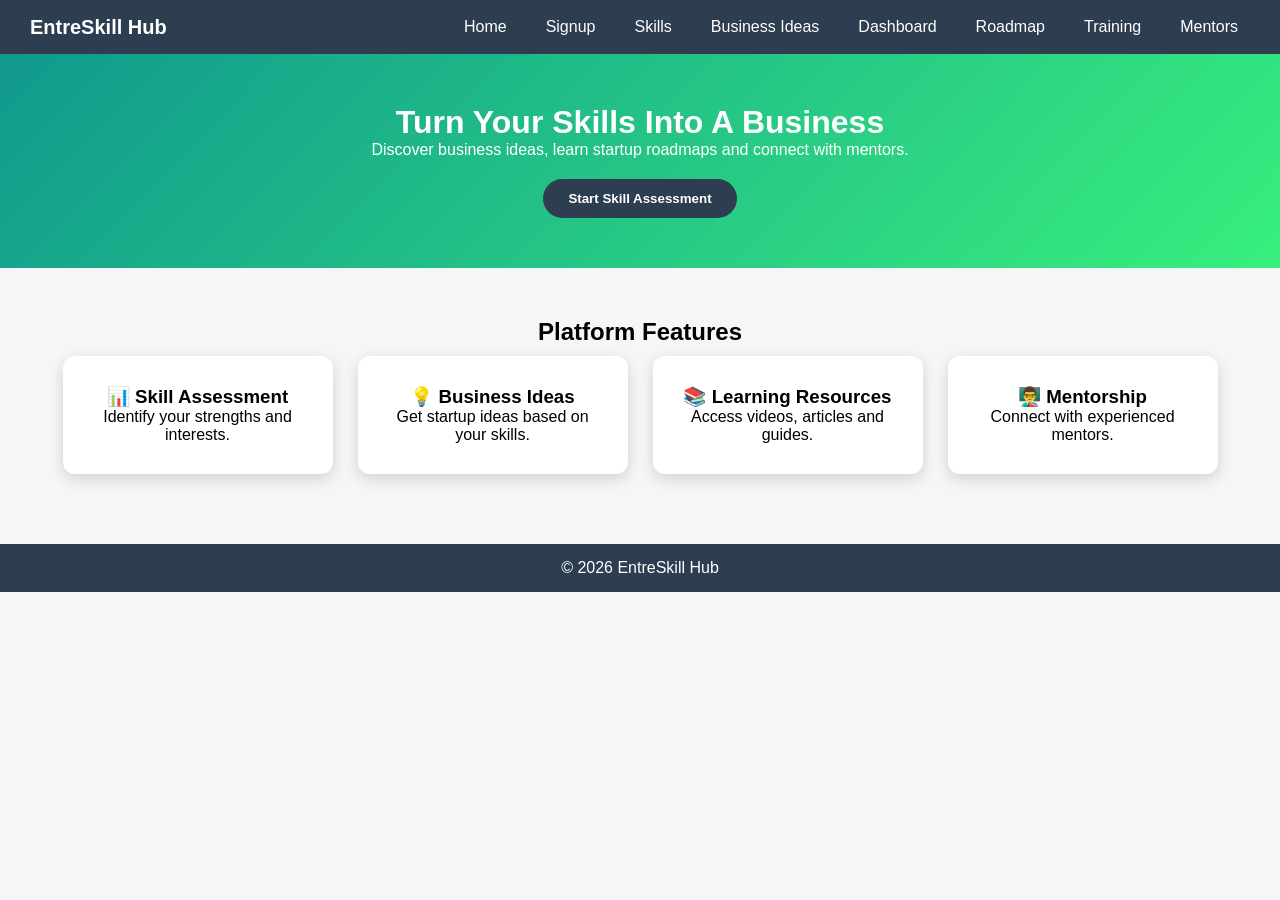
<file: index.html>
<!DOCTYPE html>
<html>
<head>
  <title>EntreSkill Hub</title>
  <meta name="viewport" content="width=device-width, initial-scale=1.0">
  <link rel="stylesheet" href="style.css">
</head>
<body>

<!-- Navbar -->
<nav>
  <div class="logo">EntreSkill Hub</div>
  <div class="menu">
    <a href="index.html">Home</a>
    <a href="signup.html">Signup</a>
    <a href="skills.html">Skills</a>
    <a href="business-ideas.html">Business Ideas</a>
    <a href="dashboard.html">Dashboard</a>
    <a href="roadmap.html">Roadmap</a>
    <a href="training.html">Training</a>
     <a href="mentors.html">Mentors</a>
  </div>
</nav>

<!-- Hero Section -->
<header>
  <h1>Turn Your Skills Into A Business</h1>
  <p>Discover business ideas, learn startup roadmaps and connect with mentors.</p>
  <button class="start-btn" onclick="location.href='signup.html'">Start Skill Assessment</button>
</header>

<!-- Features Section -->
<section class="features">
  <h2>Platform Features</h2>
  <div class="feature-box">
    <div class="card">
      <h3>📊 Skill Assessment</h3>
      <p>Identify your strengths and interests.</p>
    </div>
    <div class="card">
      <h3>💡 Business Ideas</h3>
      <p>Get startup ideas based on your skills.</p>
    </div>
    <div class="card">
      <h3>📚 Learning Resources</h3>
      <p>Access videos, articles and guides.</p>
    </div>
    <div class="card">
      <h3>👨‍🏫 Mentorship</h3>
      <p>Connect with experienced mentors.</p>
    </div>
  </div>
</section>


<footer>
  <p>© 2026 EntreSkill Hub</p>
</footer>

<script src="script.js"></script>
</body>
</html>
</file>
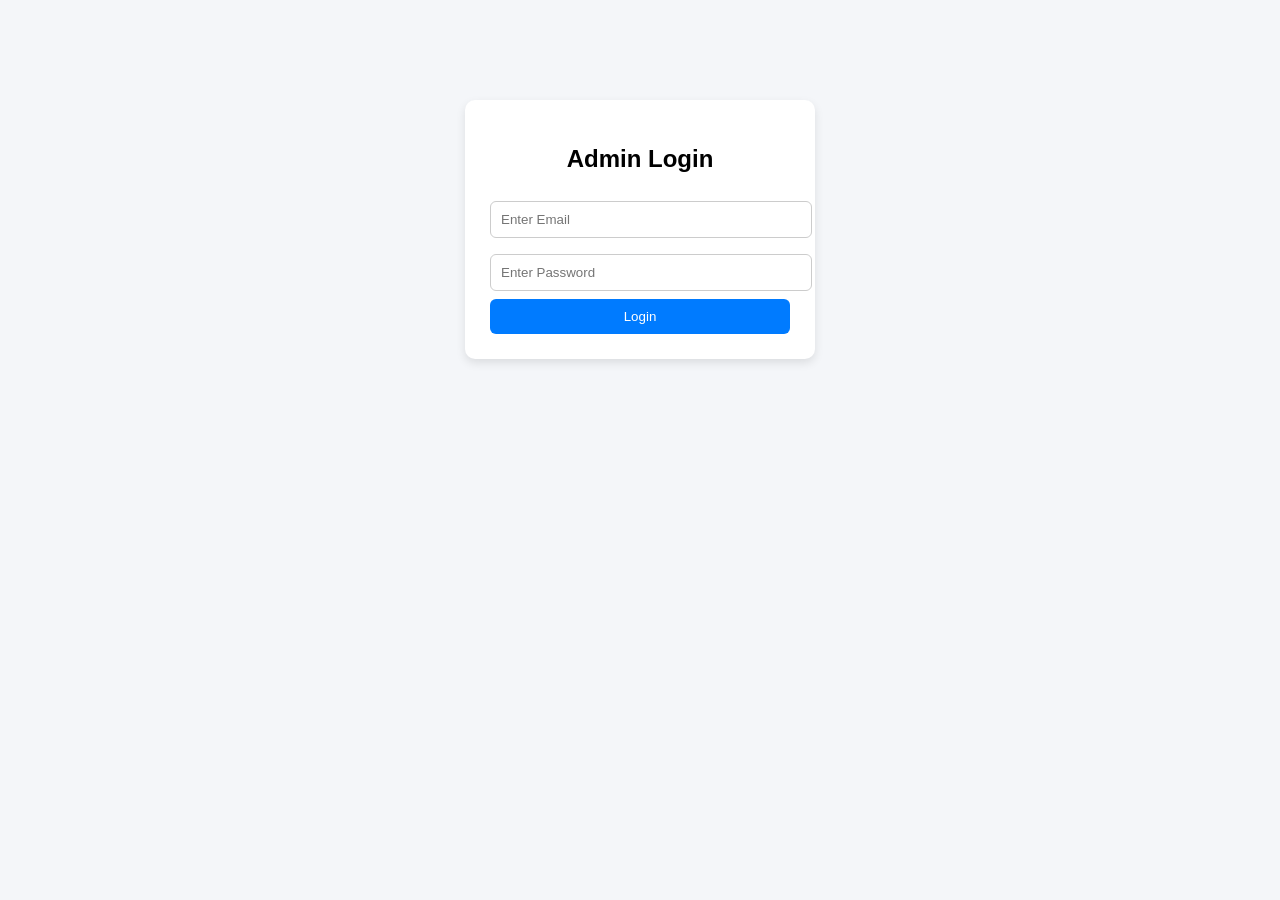
<file: admin.html>
<!DOCTYPE html>
<html>
<head>
<title>Admin Panel</title>
<link rel="stylesheet" href="admin.css">
</head>
<body>

<h1>Admin Panel</h1>

<div class="admin-buttons">
  <button onclick="showSection('users')">Users</button>
  <button onclick="showSection('mentors')">Mentors</button>
  <button onclick="showSection('stats')">Stats</button>
</div>

<!-- USERS -->
<div id="users" class="admin-section">
  <h2>Users</h2>
  <select id="selectUser"></select>
  <button onclick="showUserProgress()">View Progress</button>
  <div id="userTrainingContent"></div>
</div>

<!-- MENTORS -->
<div id="mentors" class="admin-section" style="display:none;">
  <h2>Mentors</h2>

  <input id="mentorName" placeholder="Name">
  <input id="mentorSkill" placeholder="Skill">
  <input id="mentorExp" placeholder="Experience">
  <input id="mentorImage" placeholder="Image URL">

  <button onclick="addMentor()">Add Mentor</button>

  <div id="adminMentorList"></div>
</div>

<!-- STATS -->
<div id="stats" class="admin-section" style="display:none;">
  <h2>Platform Stats</h2>
  <p id="totalUsers"></p>
  <p id="totalMentors"></p>
</div>

<button onclick="logoutAdmin()">Logout</button>

<script src="admin.js"></script>
</body>
</html>
</file>
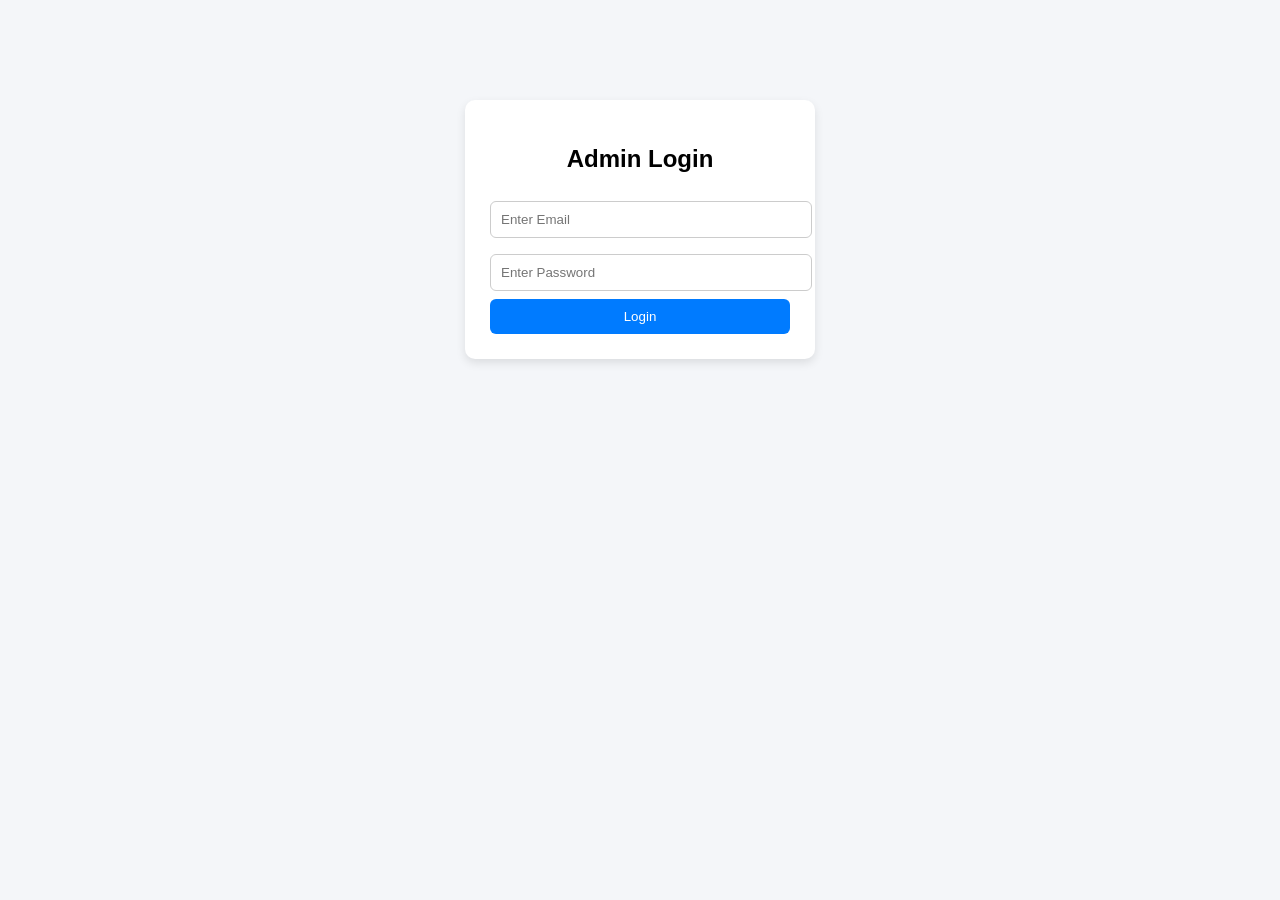
<file: adminLogin.html>
<!DOCTYPE html>
<html lang="en">
<head>
<meta charset="UTF-8">
<meta name="viewport" content="width=device-width, initial-scale=1.0">
<title>Admin Login</title>
<link rel="stylesheet" href="admin.css">
</head>
<body>

<div class="login-box">
  <h2>Admin Login</h2>
  <input type="email" id="adminEmail" placeholder="Enter Email">
  <input type="password" id="adminPass" placeholder="Enter Password">
  <button onclick="adminLogin()">Login</button>
</div>

<script src="admin.js"></script>
</body>
</html>
</file>
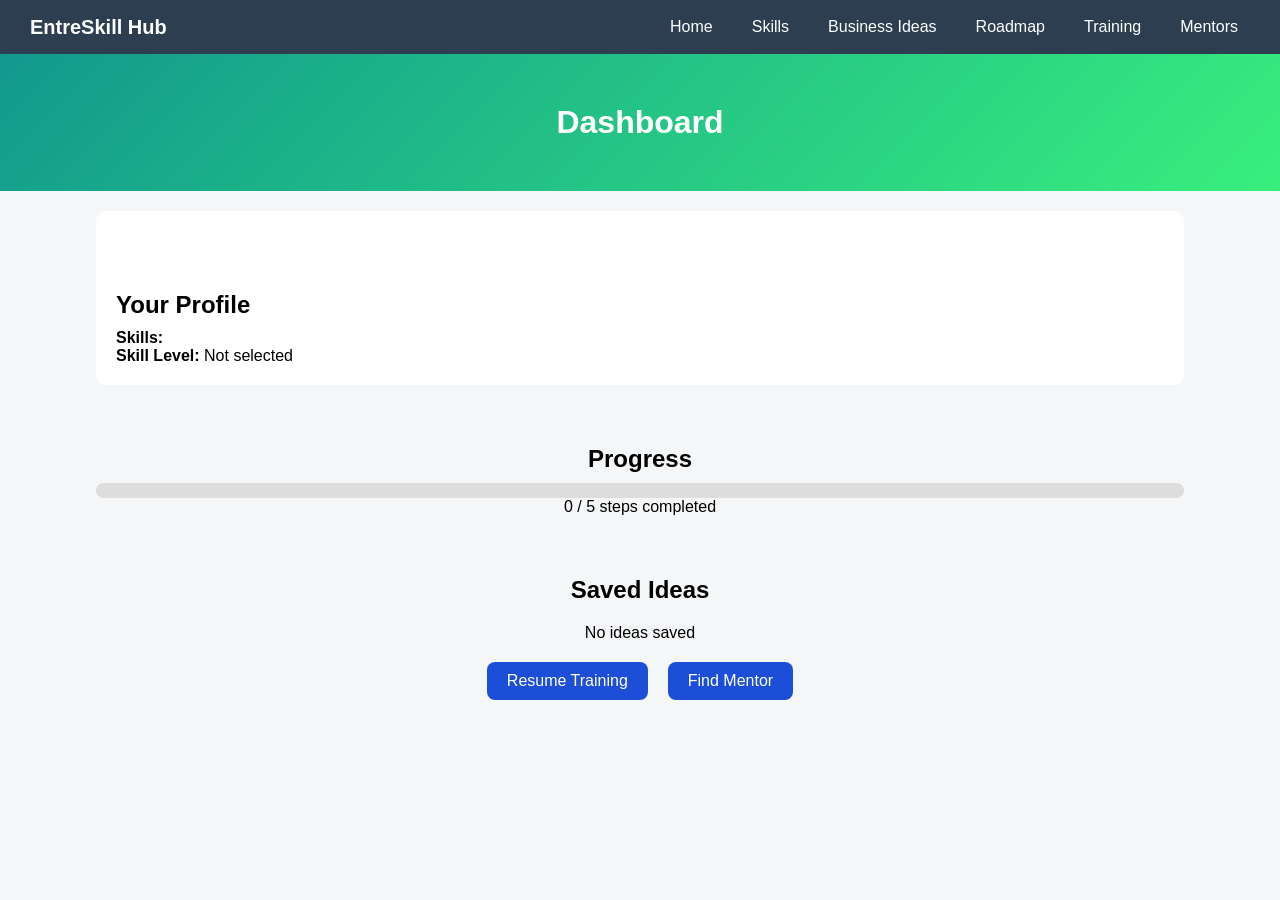
<file: dashboard.html>
<!DOCTYPE html>
<html lang="en">
<head>
<meta charset="UTF-8">
<meta name="viewport" content="width=device-width, initial-scale=1.0">
<title>Dashboard - EntreSkill Hub</title>
<link rel="stylesheet" href="style.css">
</head>
<body>

<nav>
  <div class="logo">EntreSkill Hub</div>
  <div class="menu">
    <a href="index.html">Home</a>
    <a href="skills.html">Skills</a>
    <a href="business-ideas.html">Business Ideas</a>
    <a href="roadmap.html">Roadmap</a>
    <a href="training.html">Training</a>
    <a href="mentors.html">Mentors</a>
  </div>
</nav>

<header>
  <h1>Dashboard</h1>
</header>

<div class="dashboard-section">

  <div class="profile-card">
    <h2>Your Profile</h2>
    <p><strong>Skills:</strong> <span id="userSkills"></span></p>
    <p><strong>Skill Level:</strong> <span id="userLevel"></span></p>
  </div>

  <div>
    <h2>Progress</h2>
    <div class="progress-container">
      <div class="progress-bar" id="dashboardProgress"></div>
    </div>
    <p id="progressText"></p>
  </div>

  <div>
    <h2>Saved Ideas</h2>
    <div class="ideas-grid" id="bookmarkedGrid"></div>
  </div>

   <!-- ✅ Dashboard Buttons -->
  <div class="dashboard-buttons">
    <button id="resumeTrainingBtn">Resume Training</button>
    <button id="mentorBtn">Find Mentor</button>
  </div>

</div>

<script src="script.js"></script>
</body>
</html>
</file>
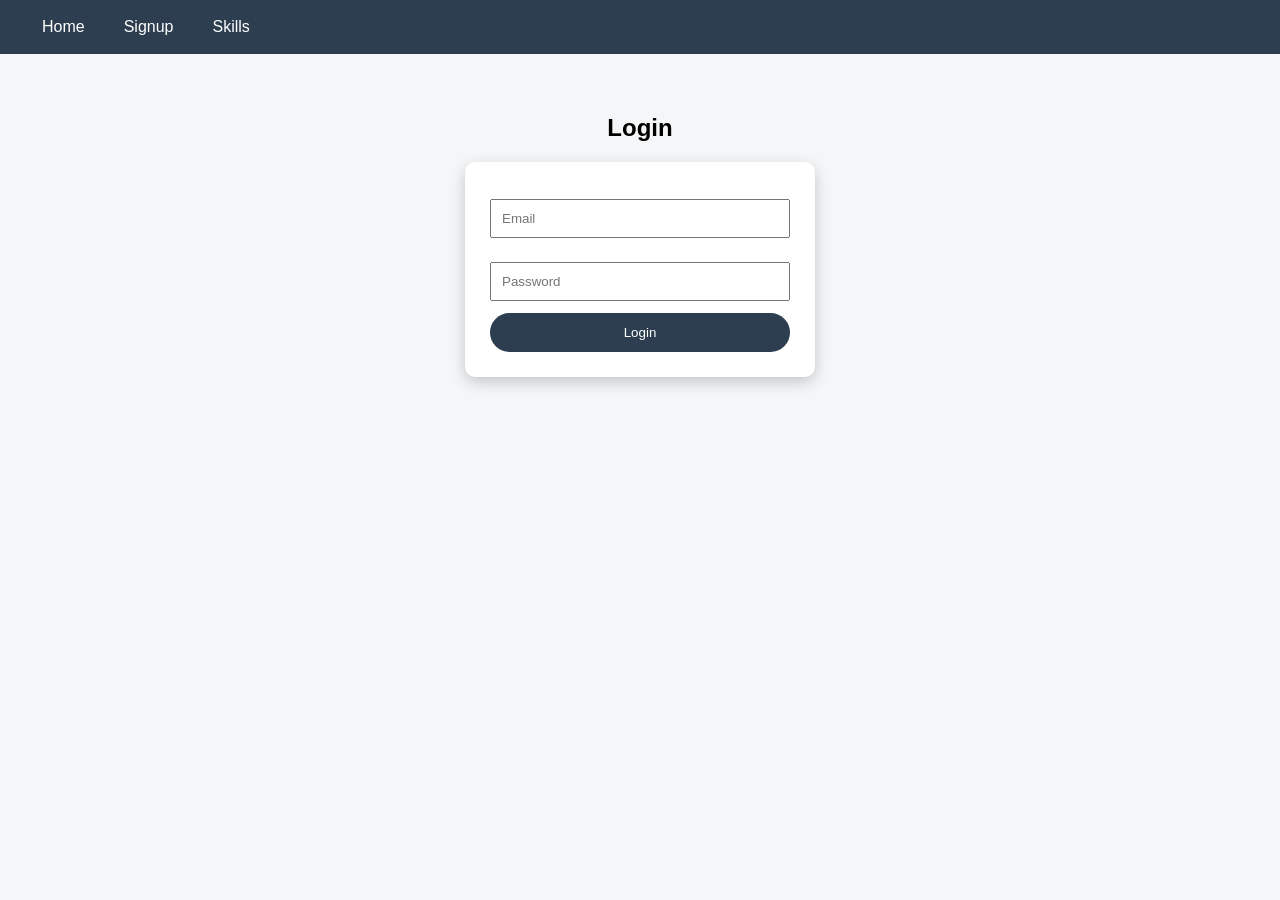
<file: login.html>
<!DOCTYPE html>
<html>
<head>
  <title>Login</title>
  <meta name="viewport" content="width=device-width, initial-scale=1.0">
  <link rel="stylesheet" href="style.css">
</head>

<body>

<!-- Navbar -->
<nav>
   <div class="menu">
    <a href="index.html">Home</a>
    <a href="signup.html">Signup</a>
    <a href="skills.html">Skills</a>
  </div>
</nav>
<h2>Login</h2>

<div class="form-container">
  <form id="loginForm">
    <input type="email" id="loginEmail" placeholder="Email" required>
    <input type="password" id="loginPassword" placeholder="Password" required>

    <button type="submit">Login</button>
  </form>
</div>

<script src="script.js"></script>

</body>
</html>
</file>
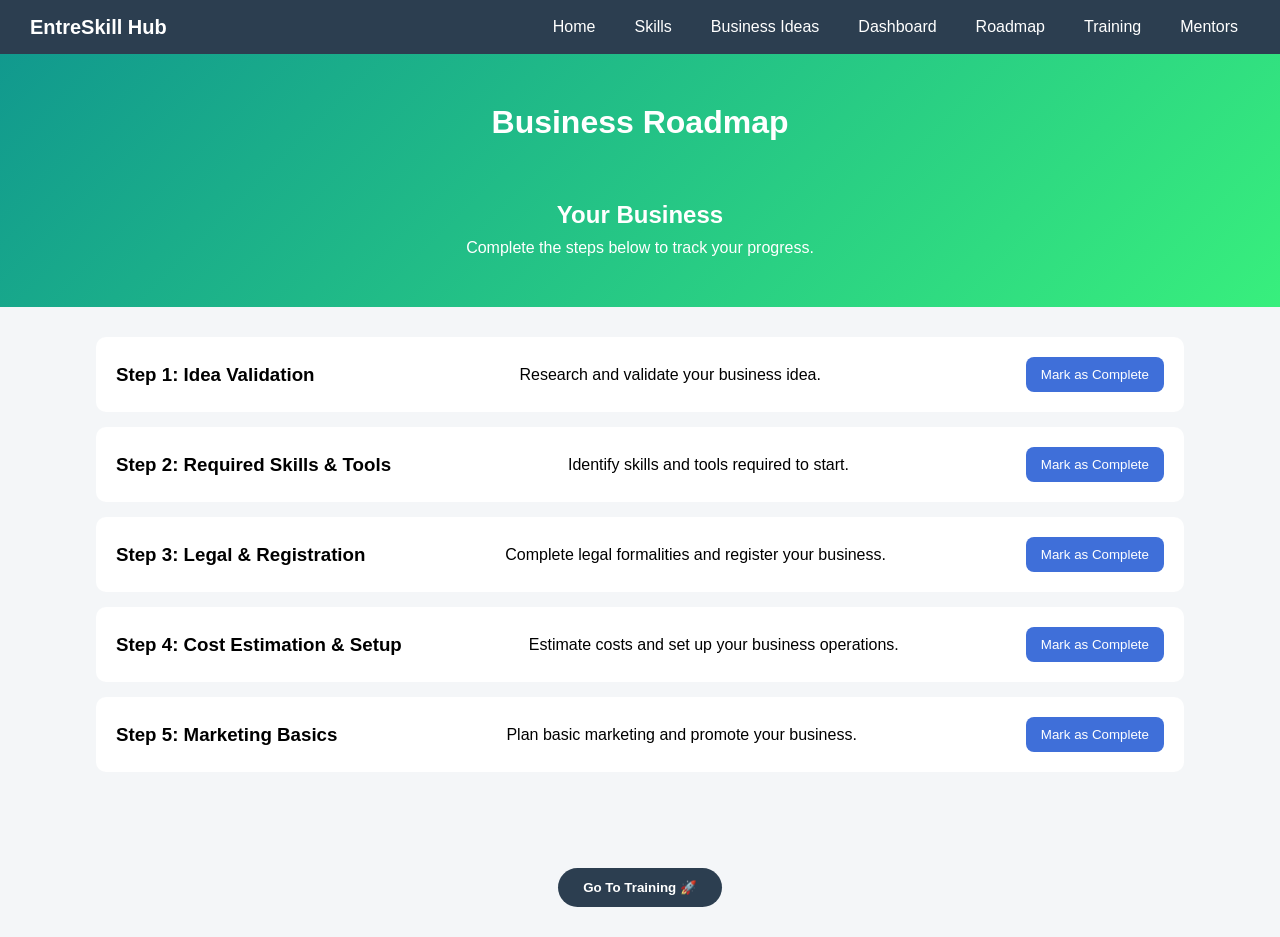
<file: roadmap.html>
<!DOCTYPE html>
<html lang="en">
<head>
<meta charset="UTF-8">
<meta name="viewport" content="width=device-width, initial-scale=1.0">
<title>Roadmap - EntreSkill Hub</title>
<link rel="stylesheet" href="style.css">
</head>
<body>

<nav>
  <div class="logo">EntreSkill Hub</div>
  <div class="menu">
    <a href="index.html">Home</a>
    <a href="skills.html">Skills</a>
    <a href="business-ideas.html">Business Ideas</a>
    <a href="dashboard.html">Dashboard</a>
    <a href="roadmap.html">Roadmap</a>
    <a href="training.html">Training</a>
    <a href="mentors.html">Mentors</a>
  </div>
</nav>

<header>
  <h1>Business Roadmap</h1>
  <h2 id="businessName">Your Business</h2>
  <p>Complete the steps below to track your progress.</p>
</header>

<div class="roadmap-container">
  
  <div class="roadmap-step">
    <h3>Step 1: Idea Validation</h3>
    <p>Research and validate your business idea.</p>
    <button class="complete-btn">Mark as Complete</button>
  </div>

  <div class="roadmap-step">
    <h3>Step 2: Required Skills & Tools</h3>
    <p>Identify skills and tools required to start.</p>
    <button class="complete-btn">Mark as Complete</button>
  </div>

  <div class="roadmap-step">
    <h3>Step 3: Legal & Registration</h3>
    <p>Complete legal formalities and register your business.</p>
    <button class="complete-btn">Mark as Complete</button>
  </div>

  <div class="roadmap-step">
    <h3>Step 4: Cost Estimation & Setup</h3>
    <p>Estimate costs and set up your business operations.</p>
    <button class="complete-btn">Mark as Complete</button>
  </div>

  <div class="roadmap-step">
    <h3>Step 5: Marketing Basics</h3>
    <p>Plan basic marketing and promote your business.</p>
    <button class="complete-btn">Mark as Complete</button>
  </div>

</div>
<br><br>
<button class="training-btn" onclick="goToTraining()">
  Go To Training 🚀
</button>
<script src="script.js"></script>
</body>
</html>
</file>
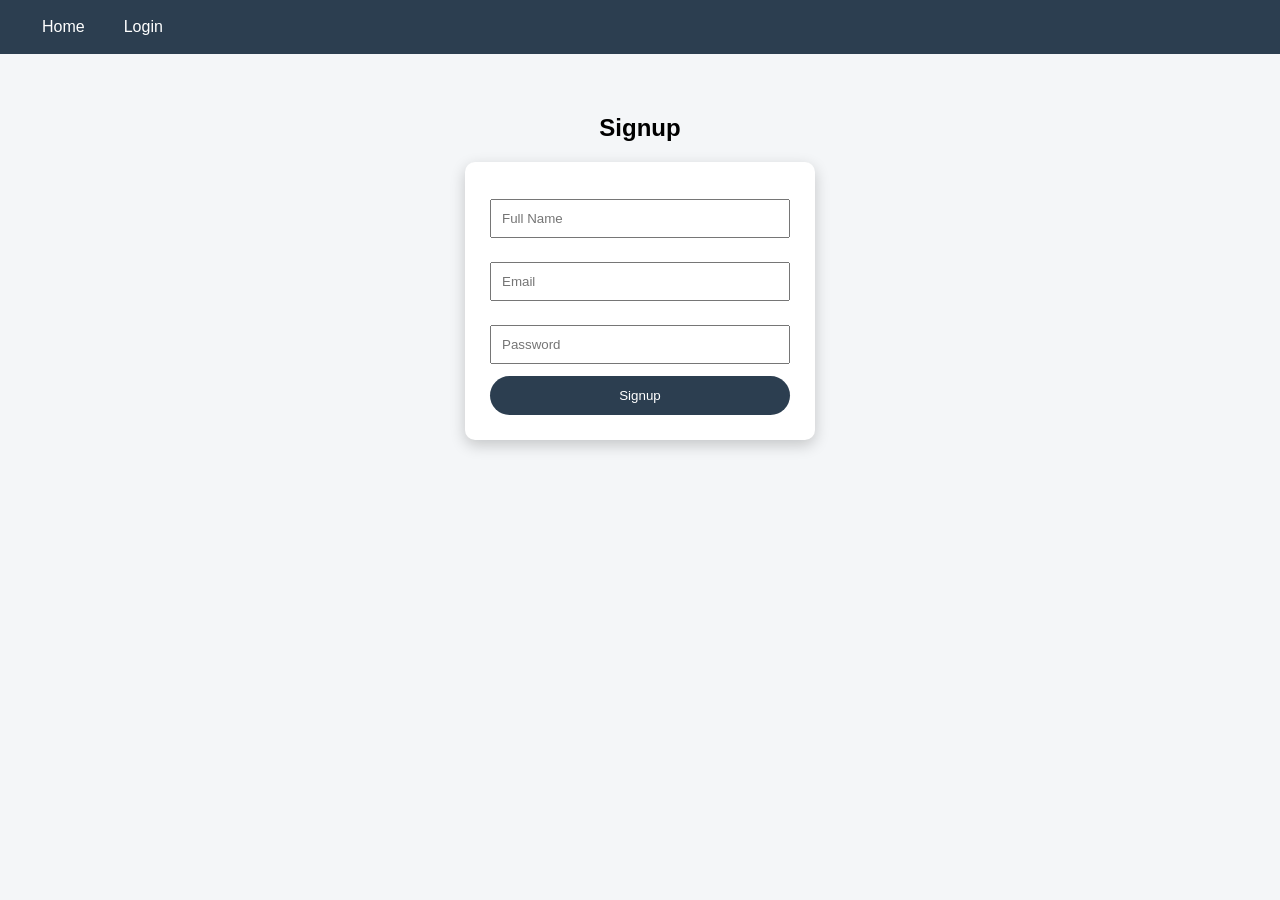
<file: signup.html>
<!DOCTYPE html>
<html>
<head>
  <title>Signup</title>
  <meta name="viewport" content="width=device-width, initial-scale=1.0">
  <link rel="stylesheet" href="style.css">
</head>

<body>

<!-- Navbar -->
<nav>
  <div class="menu">
    <a href="index.html">Home</a>
    <a href="login.html">Login</a>
  </div>
</nav>

<h2>Signup</h2>

<div class="form-container">
  <form id="signupForm">
    <input type="text" id="fullName" placeholder="Full Name" required>
    <input type="email" id="email" placeholder="Email" required>
    <input type="password" id="password" placeholder="Password" required>

    <button type="submit">Signup</button>
  </form>
</div>

<script src="script.js"></script>

</body>
</html>
</file>
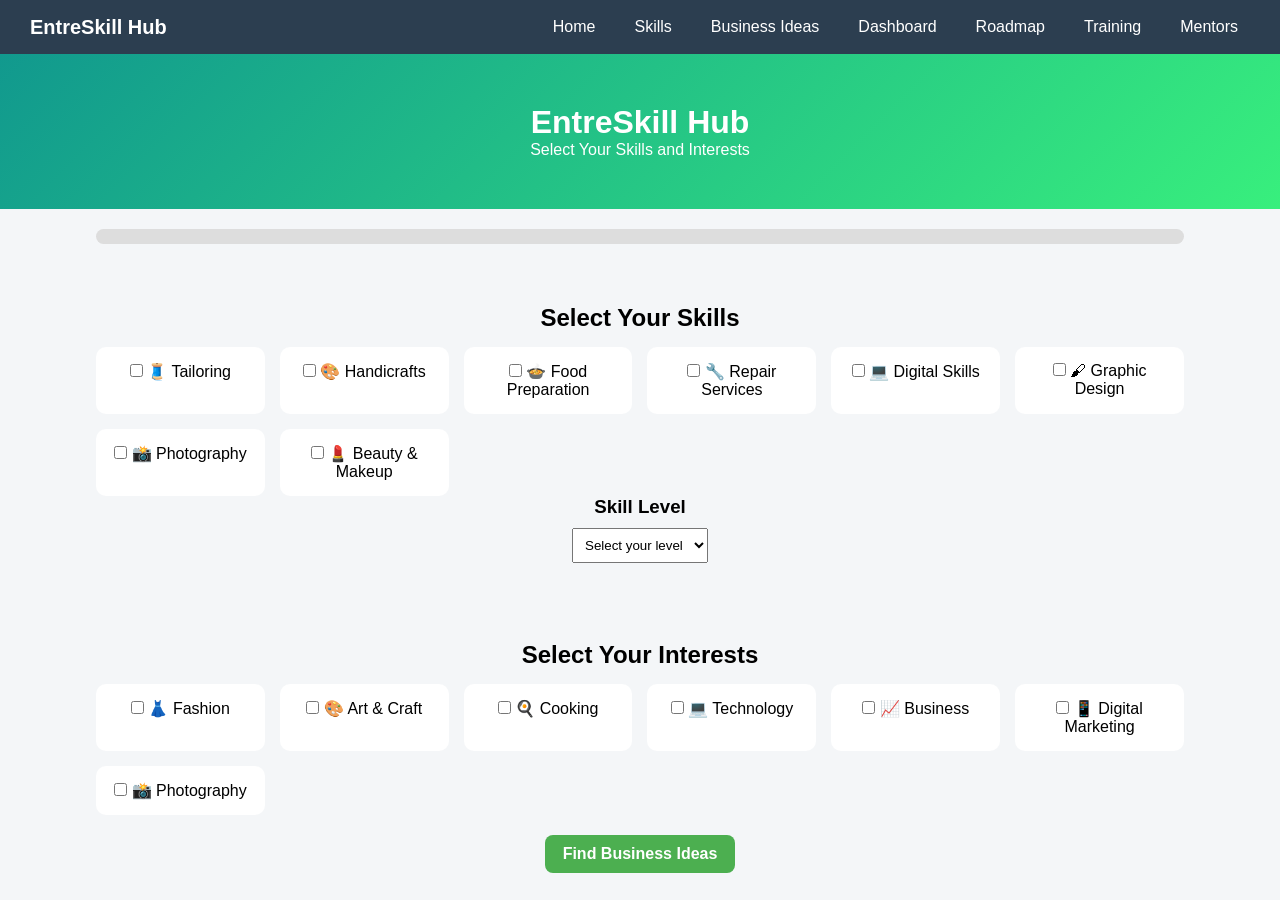
<file: skills.html>
<!DOCTYPE html>
<html lang="en">
<head>
<meta charset="UTF-8">
<meta name="viewport" content="width=device-width, initial-scale=1.0">
<title>Skills & Interests - EntreSkill Hub</title>
<link rel="stylesheet" href="style.css">
</head>
<body>

<nav>
  <div class="logo">EntreSkill Hub</div>
  <div class="menu">
    <a href="index.html">Home</a>
    <a href="skills.html">Skills</a>
    <a href="business-ideas.html">Business Ideas</a>
    <a href="dashboard.html">Dashboard</a>
    <a href="roadmap.html">Roadmap</a>
    <a href="training.html">Training</a>
    <a href="mentors.html">Mentors</a>
  </div>
</nav>
<header>
  <h1>EntreSkill Hub</h1>
  <p>Select Your Skills and Interests</p>
</header>

<div class="skills-section">

  <!-- Progress bar -->
  <div class="progress-container">
    <div class="progress-bar" id="progressBar"></div>
  </div>

  <form id="skillsForm">

    <h2>Select Your Skills</h2>
    <div class="skills-grid">
      <label class="skill-card"><input type="checkbox" name="skill" value="tailoring"> 🧵 Tailoring</label>
      <label class="skill-card"><input type="checkbox" name="skill" value="craft"> 🎨 Handicrafts</label>
      <label class="skill-card"><input type="checkbox" name="skill" value="cooking"> 🍲 Food Preparation</label>
      <label class="skill-card"><input type="checkbox" name="skill" value="repair"> 🔧 Repair Services</label>
      <label class="skill-card"><input type="checkbox" name="skill" value="digital"> 💻 Digital Skills</label>
      <label class="skill-card"><input type="checkbox" name="skill" value="graphic"> 🖌 Graphic Design</label>
      <label class="skill-card"><input type="checkbox" name="skill" value="photography"> 📸 Photography</label>
      <label class="skill-card"><input type="checkbox" name="skill" value="beauty"> 💄 Beauty & Makeup</label>
    </div>

    <h3>Skill Level</h3>
    <select name="skillLevel" id="skillLevel">
      <option value="">Select your level</option>
      <option value="beginner">Beginner</option>
      <option value="intermediate">Intermediate</option>
      <option value="advanced">Advanced</option>
    </select>
<br><br>
    <h2>Select Your Interests</h2>
    <div class="skills-grid">
      <label class="skill-card"><input type="checkbox" name="interest" value="fashion"> 👗 Fashion</label>
      <label class="skill-card"><input type="checkbox" name="interest" value="art"> 🎨 Art & Craft</label>
      <label class="skill-card"><input type="checkbox" name="interest" value="cooking"> 🍳 Cooking</label>
      <label class="skill-card"><input type="checkbox" name="interest" value="technology"> 💻 Technology</label>
      <label class="skill-card"><input type="checkbox" name="interest" value="business"> 📈 Business</label>
      <label class="skill-card"><input type="checkbox" name="interest" value="digitalMarketing"> 📱 Digital Marketing</label>
      <label class="skill-card"><input type="checkbox" name="interest" value="photography"> 📸 Photography</label>
    </div>

    <button type="button" id="nextBtn" class="main-btn">Find Business Ideas</button>

  </form>
</div>
<script src="script.js"></script>
</body>
</html>
</file>
<file: style.css>
/* ===== RESET ===== */
*{
  margin:0;
  padding:0;
  box-sizing:border-box;
  font-family:Arial,sans-serif;
}

body{
  background:#f4f6f8;
  text-align:center;
}

/* ===== NAVBAR ===== */
nav{
  display:flex;
  justify-content:space-between;
  align-items:center;
  background:#2c3e50;
  padding:12px 30px;
}

nav .logo{
  color:white;
  font-size:20px;
  font-weight:bold;
}

nav .menu{
  display:flex;
  gap:15px;
}

nav a{
  color:white;
  text-decoration:none;
  padding:6px 12px;
  border-radius:6px;
  transition:0.3s;
}

nav a:hover{
  background:#00ff99;
  color:#2c3e50;
}

/* ===== HEADER ===== */
header{
  background:linear-gradient(135deg,#11998e,#38ef7d);
  color:white;
  padding:50px 20px;
}

/* ===== COMMON BUTTON ===== */
.main-btn,
.start-btn,
.training-btn,
#goDashboardBtn{
  background:#2c3e50;
  color:white;
  padding:12px 25px;
  border:none;
  border-radius:25px;
  cursor:pointer;
  font-weight:bold;
  transition:0.3s;
  margin-top:20px;
}

.main-btn:hover,
.start-btn:hover,
.training-btn:hover,
#goDashboardBtn:hover{
  background:#00ff99;
  color:#2c3e50;
  transform:scale(1.05);
}

/* ===== HOME FEATURES FIX ===== */
.features{
  padding:10px 20px 30px;   
  margin-top:-20px;        
}

.features h2{
  margin-bottom:5px;
}

.feature-box{
  display:flex;
  justify-content:center;
  gap:25px;
  flex-wrap:wrap;
  margin-top:10px;
}

/* 👇 CARD BIGGER FIX */
.card{
  background:white;
  padding:30px;              /* वाढवलं */
  width:270px;               /* वाढवलं */
  border-radius:12px;
  box-shadow:0 5px 15px rgba(0,0,0,0.15);
  transition:0.3s;
}

.card:hover{
  transform:translateY(-5px);
}

/* ===== FORM ===== */
h2{
  margin-top:60px;
  margin-bottom:10px;
}

.form-container{
  width:350px;
  margin:20px auto;
  padding:25px;
  background:white;
  border-radius:10px;
  box-shadow:0 5px 15px rgba(0,0,0,0.2);
}

.form-container input{
  width:100%;
  padding:10px;
  margin:12px 0;
}

.form-container button{
  width:100%;
  padding:12px;
  background:#2c3e50;
  color:white;
  border:none;
  border-radius:25px;
}

/* ===== SKILLS ===== */
.skills-section{
  width:85%;
  margin:20px auto;
}

.skills-grid{
  display:grid;
  grid-template-columns:repeat(auto-fit,minmax(150px,1fr));
  gap:15px;
  margin-top:15px;
}

.skill-card{
  background:white;
  padding:15px;
  border-radius:10px;
}

#skillLevel{
  margin-top:10px;
  padding:8px;
}

/* 👇 center button */
#nextBtn{
  display:block;
  margin:20px auto;
}

/* ===== BUSINESS IDEAS ===== */
.ideas-section{
  width:85%;
  margin:20px auto;
}

.ideas-grid{
  display:grid;
  grid-template-columns:repeat(auto-fit,minmax(220px,1fr));
  gap:20px;
  margin-top:20px;
}

.idea-card{
  background:white;
  padding:20px;
  border-radius:10px;
}

/* 👇 SAVE BUTTON FIX */
.bookmarkBtn{
  margin-top:10px;
  padding:10px 18px;
  border:none;
  border-radius:25px;
  background:#2c3e50;
  color:white;
  cursor:pointer;
  font-weight:bold;
  transition:0.3s;
}

.bookmarkBtn:hover{
  background:#00ff99;
  color:#2c3e50;
}

/* 👇 Go dashboard center */
#goDashboardBtn{
  display:block;
  margin:30px auto;
}

/* ===== DASHBOARD ===== */
.dashboard-section{
  width:85%;
  margin:20px auto;
}

.profile-card{
  background:white;
  padding:20px;
  border-radius:10px;
  margin-bottom:20px;
  text-align:left;
}

.progress-container{
  width:100%;
  background:#ddd;
  border-radius:10px;
  height:15px;
  margin-top:10px;
  overflow:hidden;
}

.progress-bar{
  height:100%;
  width:0%;
  background:blue;  
  transition:0.4s;
}

/* 👇 DASHBOARD BUTTONS */
.viewRoadmapBtn{
  background:#2c3e50;
  color:white;
  padding:10px 18px;
  border:none;
  border-radius:25px;
  cursor:pointer;
  margin-top:10px;
  margin-right:10px;
  font-weight:bold;
  transition:0.3s;
}

.viewRoadmapBtn:hover{
  background:#00ff99;
  color:#2c3e50;
}

.removeIdeaBtn{
  background:#ff5555;
  color:white;
  padding:10px 18px;
  border:none;
  border-radius:25px;
  cursor:pointer;
  font-weight:bold;
  transition:0.3s;
}

.removeIdeaBtn:hover{
  background:#e60000;
}

/* ===== ROADMAP ===== */
.roadmap-container{
  width:85%;
  margin:30px auto;
  display:flex;
  flex-direction:column;
  gap:15px;
}

.roadmap-step{
  background:white;
  padding:20px;
  border-radius:10px;
  display:flex;
  justify-content:space-between;
  align-items:center;
}

.complete-btn{
  background:#3f6fd9;
  color:white;
  border:none;
  padding:10px 15px;
  border-radius:8px;
}

/* 👇 TRAINING BUTTON CENTER */
.training-btn{
  display:block;
  margin:30px auto;
}

/* ===== FOOTER ===== */
footer{
  background:#2c3e50;
  color:white;
  padding:15px;
  margin-top:40px;
}

/* ===== RESPONSIVE ===== */
@media(max-width:768px){
  nav{
    flex-direction:column;
  }

  .roadmap-step{
    flex-direction:column;
    gap:10px;
  }
}

/* ==========================
   TRAINING BUTTONS
========================== */
/* ===== HERO HEADER (GREEN TOP) ===== */
.hero {
  background: linear-gradient(135deg,#11998e,#38ef7d);
  color: white;
  text-align: center;
  padding: 50px 20px;
  margin: 0;              /* ✅ no gap */
  border-radius: 0 0 10px 10px;  /* optional nice look */
}

.hero h1 {
  font-size: 32px;
  margin-bottom: 10px;
}

.hero p {
  font-size: 18px;
  opacity: 0.9;
}

.training-buttons {
  text-align: center;
  margin: 20px 0;
}

.main-btn {
  background: #4CAF50;
  color: white;
  border: none;
  padding: 10px 18px;
  margin: 5px;
  border-radius: 8px;
  cursor: pointer;
  font-size: 16px;
}

.main-btn:hover {
  background: #45a049;
}

/* ==========================
   TRAINING CARD
========================== */
.training-box {
  background: white;
  border-radius: 12px;
  padding: 20px;
  margin: 20px auto;
  width: 80%;
  box-shadow: 0 4px 10px rgba(0,0,0,0.1);
  border-top: 5px solid #4CAF50;
}

.training-box h3 {
  color: #2e7d32;
  margin-bottom: 10px;
}

/* ==========================
   LINKS
========================== */
.training-box a {
  color: #1e88e5;
  text-decoration: none;
  font-weight: bold;
}

.training-box a:hover {
  text-decoration: underline;
}

/* ==========================
   CHECKLIST
========================== */
.check-item {
  display: flex;
  align-items: center;
  gap: 10px;
  padding: 10px;
  margin: 8px 0;
  background: #f9f9f9;
  border-radius: 6px;
  transition: 0.3s;
}

.check-item:hover {
  background: #e8f5e9;
}

/* tick झाल्यावर */
.check-item input:checked + span {
  text-decoration: line-through;
  color: gray;
}

.training-progress-box {
  margin-top: 15px;
  padding: 8px;
  background: #e8f5e9;
  border-radius: 6px;
  color: #2e7d32;
  font-weight: 500;
}




/* ========================== */
/* DASHBOARD BUTTONS STYLES   */
/* ========================== */
.dashboard-buttons {
  display: flex;
  justify-content: center; 
  gap: 20px; 
  margin-top: 20px;
}

.dashboard-buttons button {
  padding: 10px 20px;
  font-size: 16px;
  border-radius: 8px;
  cursor: pointer;
  border: none;
  background-color: #1d4ed8;
  color: white;
  transition: background-color 0.3s;
}

.dashboard-buttons button:hover {
  background-color: #2563eb; /* Darker blue on hover */
  transform: scale(1.05); /* Slight zoom on hover */
}

.dashboard-buttons button:disabled {
  background-color: #94a3b8; /* Greyed out if disabled */
  cursor: not-allowed;
}

/* Training Page - Mark Complete Button */

/* ==========================
   TRAINING BUTTONS ALIGN FIX
========================== */

.training-buttons {
  display: flex;
  justify-content: center;
  gap: 10px;
  margin-bottom: 20px;
}

/* NEW: Bottom action buttons */

#completeTrainingBtn {
  background-color: #4CAF50; /* Green */
  color: white;
  padding: 12px 24px;
  font-size: 16px;
  border: none;
  border-radius: 8px;
  cursor: pointer;
  transition: background-color 0.3s ease, transform 0.2s ease;
  margin-top: 20px;
  display: inline-block;
}

#completeTrainingBtn:hover {
  background-color: #45a049; /* Darker green on hover */
  transform: scale(1.05);
}

#completeTrainingBtn:active {
  background-color: #3e8e41; /* Press effect */
  transform: scale(0.98);
}

/*mentors page*/

/*body { 
  font-family: Arial, sans-serif; 
  background: #f5f5f5; 
  margin: 0; 
  padding: 0; 
}*/

/*nav { 
  background: #0077b6; 
  padding: 10px 20px; 
  color: white; 
  display: flex; 
  justify-content: space-between; 
  align-items: center; 
}*/

/*nav .logo { 
  font-weight: bold; 
  font-size: 20px; 
}*/

/*nav .menu a { 
  color: white; 
  margin-left: 15px; 
  text-decoration: none; 
}*/

/*header { 
  text-align: center; 
  padding: 30px 20px; 
}*/

.mentor-container { 
  display: grid; 
  grid-template-columns: repeat(auto-fit, minmax(250px, 1fr)); 
  gap: 20px; 
  padding: 20px; 
}

.mentor-card { 
  background: white; 
  padding: 20px; 
  border-radius: 10px; 
  box-shadow: 0 3px 8px rgba(0,0,0,0.1); 
  text-align: center; 
}

.mentor-card img { 
  width: 100px; 
  height: 100px; 
  border-radius: 50%; 
  object-fit: cover; 
}

.mentor-card h3 { 
  margin: 10px 0 5px 0; 
}

.mentor-card p { 
  margin: 5px 0; 
  font-size: 14px; 
  color: #555; 
}

.mentor-card button { 
  margin-top: 10px; 
  padding: 8px 12px; 
  background: #0077b6; 
  color: white; 
  border: none; 
  border-radius: 5px; 
  cursor: pointer; 
}

.mentor-card button:hover { 
  background: #023e8a; 
}
</file>
<file: admin.css>
/* ==========================
   GENERAL
========================== */
body {
  font-family: Arial, sans-serif;
  background: #f4f6f9;
  margin: 0;
  padding: 0;
}

/* ==========================
   LOGIN PAGE
========================== */
.login-box {
  width: 300px;
  margin: 100px auto;
  padding: 25px;
  background: #fff;
  box-shadow: 0 4px 10px rgba(0,0,0,0.1);
  border-radius: 10px;
  text-align: center;
}

.login-box h2 {
  margin-bottom: 20px;
}

.login-box input {
  width: 100%;
  padding: 10px;
  margin: 8px 0;
  border-radius: 6px;
  border: 1px solid #ccc;
}

.login-box button {
  width: 100%;
  padding: 10px;
  background: #007bff;
  color: white;
  border: none;
  border-radius: 6px;
  cursor: pointer;
}

.login-box button:hover {
  background: #0056b3;
}

/* ==========================
   ADMIN PANEL
========================== */
h1 {
  text-align: center;
  margin-top: 20px;
}

.admin-buttons {
  display: flex;
  justify-content: center;
  gap: 10px;
  margin: 20px;
}

.admin-buttons button {
  padding: 10px 18px;
  border: none;
  border-radius: 6px;
  background: #28a745;
  color: white;
  cursor: pointer;
}

.admin-buttons button:hover {
  background: #218838;
}

/* ==========================
   SECTIONS
========================== */
.admin-section {
  width: 80%;
  margin: 20px auto;
  background: white;
  padding: 20px;
  border-radius: 10px;
  box-shadow: 0 4px 10px rgba(0,0,0,0.1);
}

/* ==========================
   USERS
========================== */
#selectUser {
  padding: 8px;
  margin-right: 10px;
}

#userTrainingContent {
  margin-top: 15px;
  padding: 10px;
  background: #f1f1f1;
  border-radius: 6px;
}

/* ==========================
   MENTOR FORM
========================== */
#mentors input {
  display: block;
  width: 100%;
  padding: 8px;
  margin: 8px 0;
  border-radius: 6px;
  border: 1px solid #ccc;
}

#mentors button {
  padding: 10px;
  background: #007bff;
  color: white;
  border: none;
  border-radius: 6px;
  cursor: pointer;
}

#mentors button:hover {
  background: #0056b3;
}

/* ==========================
   MENTOR LIST
========================== */
.mentor-card {
  display: inline-block;
  width: 200px;
  margin: 10px;
  padding: 15px;
  background: #fafafa;
  border-radius: 10px;
  text-align: center;
  box-shadow: 0 2px 6px rgba(0,0,0,0.1);
}

.mentor-card img {
  width: 60px;
  height: 60px;
  border-radius: 50%;
}

.mentor-card button {
  margin-top: 8px;
  padding: 6px 10px;
  background: red;
  color: white;
  border: none;
  border-radius: 5px;
  cursor: pointer;
}

.mentor-card button:hover {
  background: darkred;
}

/* ==========================
   STATS
========================== */
#stats p {
  font-size: 18px;
  margin: 10px 0;
}

/* ==========================
   LOGOUT BUTTON
========================== */
button[onclick="logoutAdmin()"] {
  display: block;
  margin: 20px auto;
  padding: 10px 20px;
  background: #dc3545;
  color: white;
  border: none;
  border-radius: 6px;
  cursor: pointer;
}

button[onclick="logoutAdmin()"]:hover {
  background: #c82333;
}

/* ==========================
   RESPONSIVE
========================== */
@media (max-width: 600px) {
  .admin-section {
    width: 95%;
  }

  .mentor-card {
    width: 100%;
  }
}
</file>
